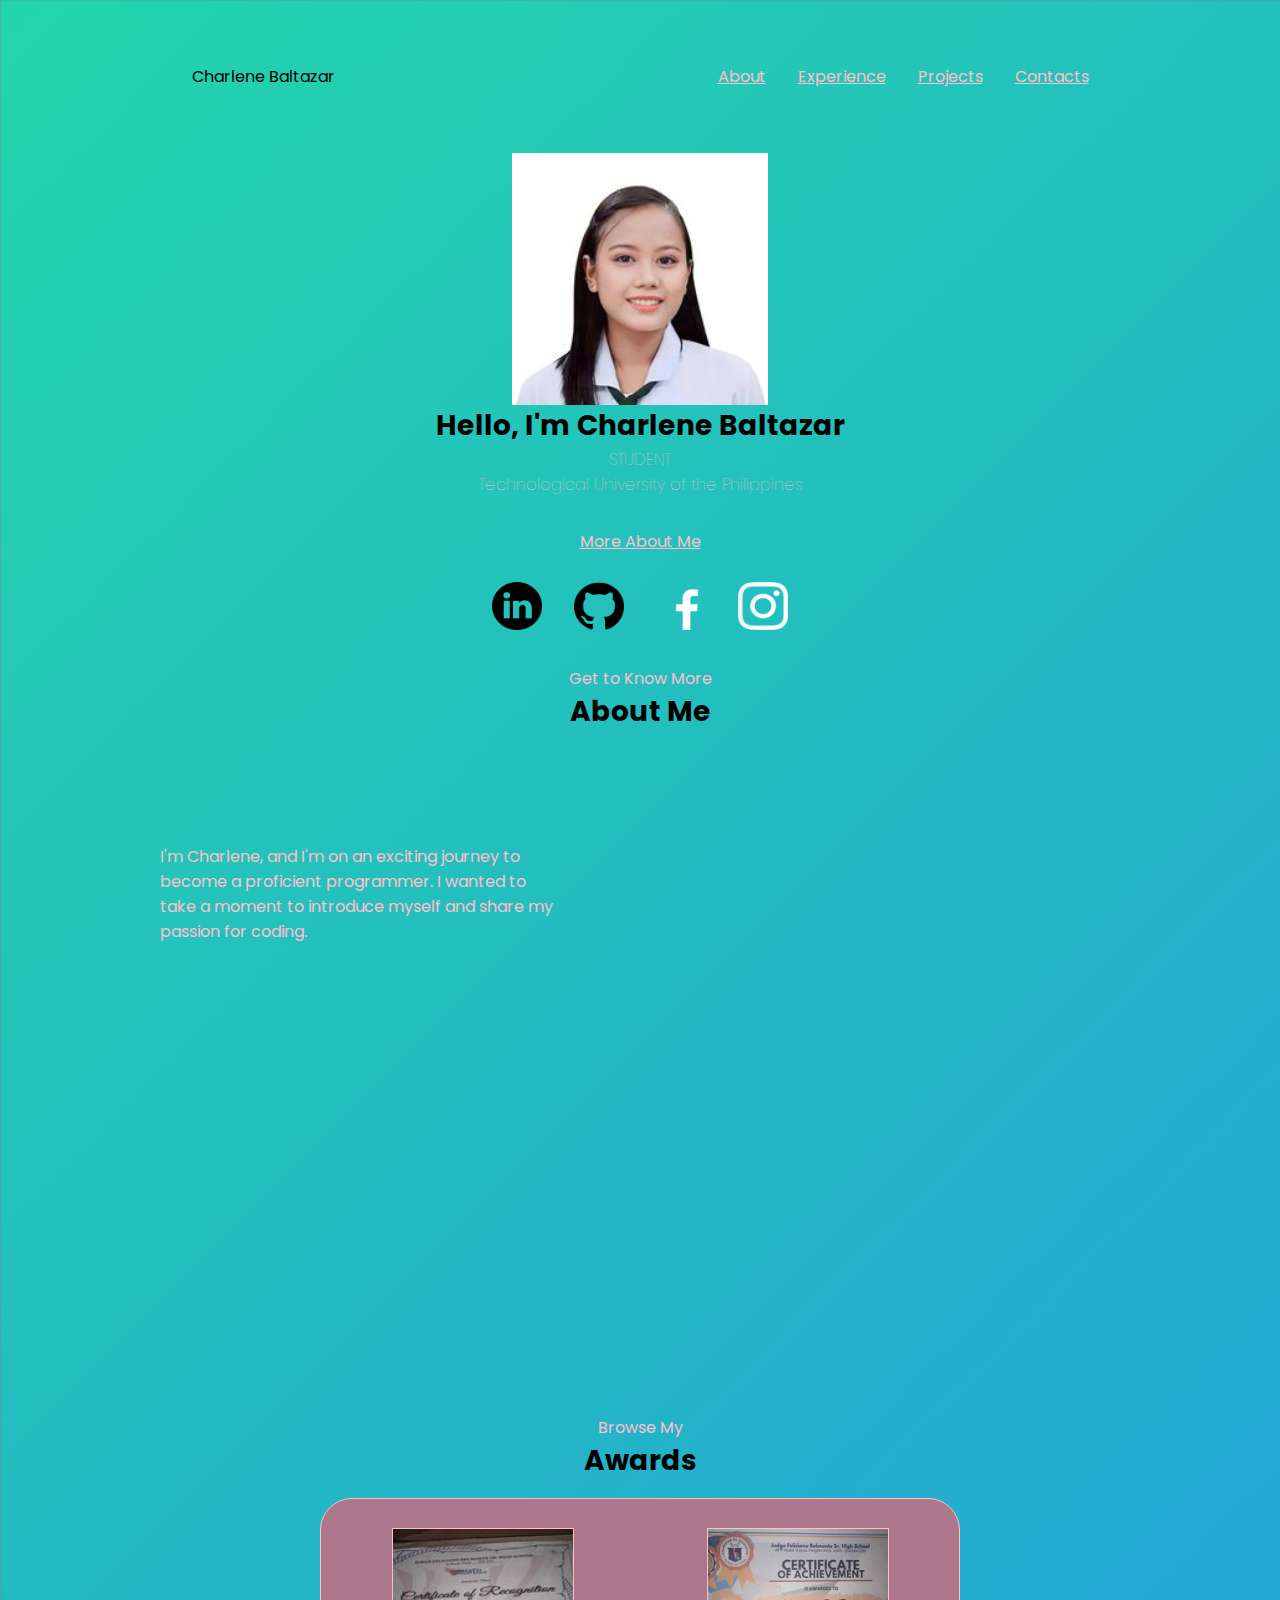
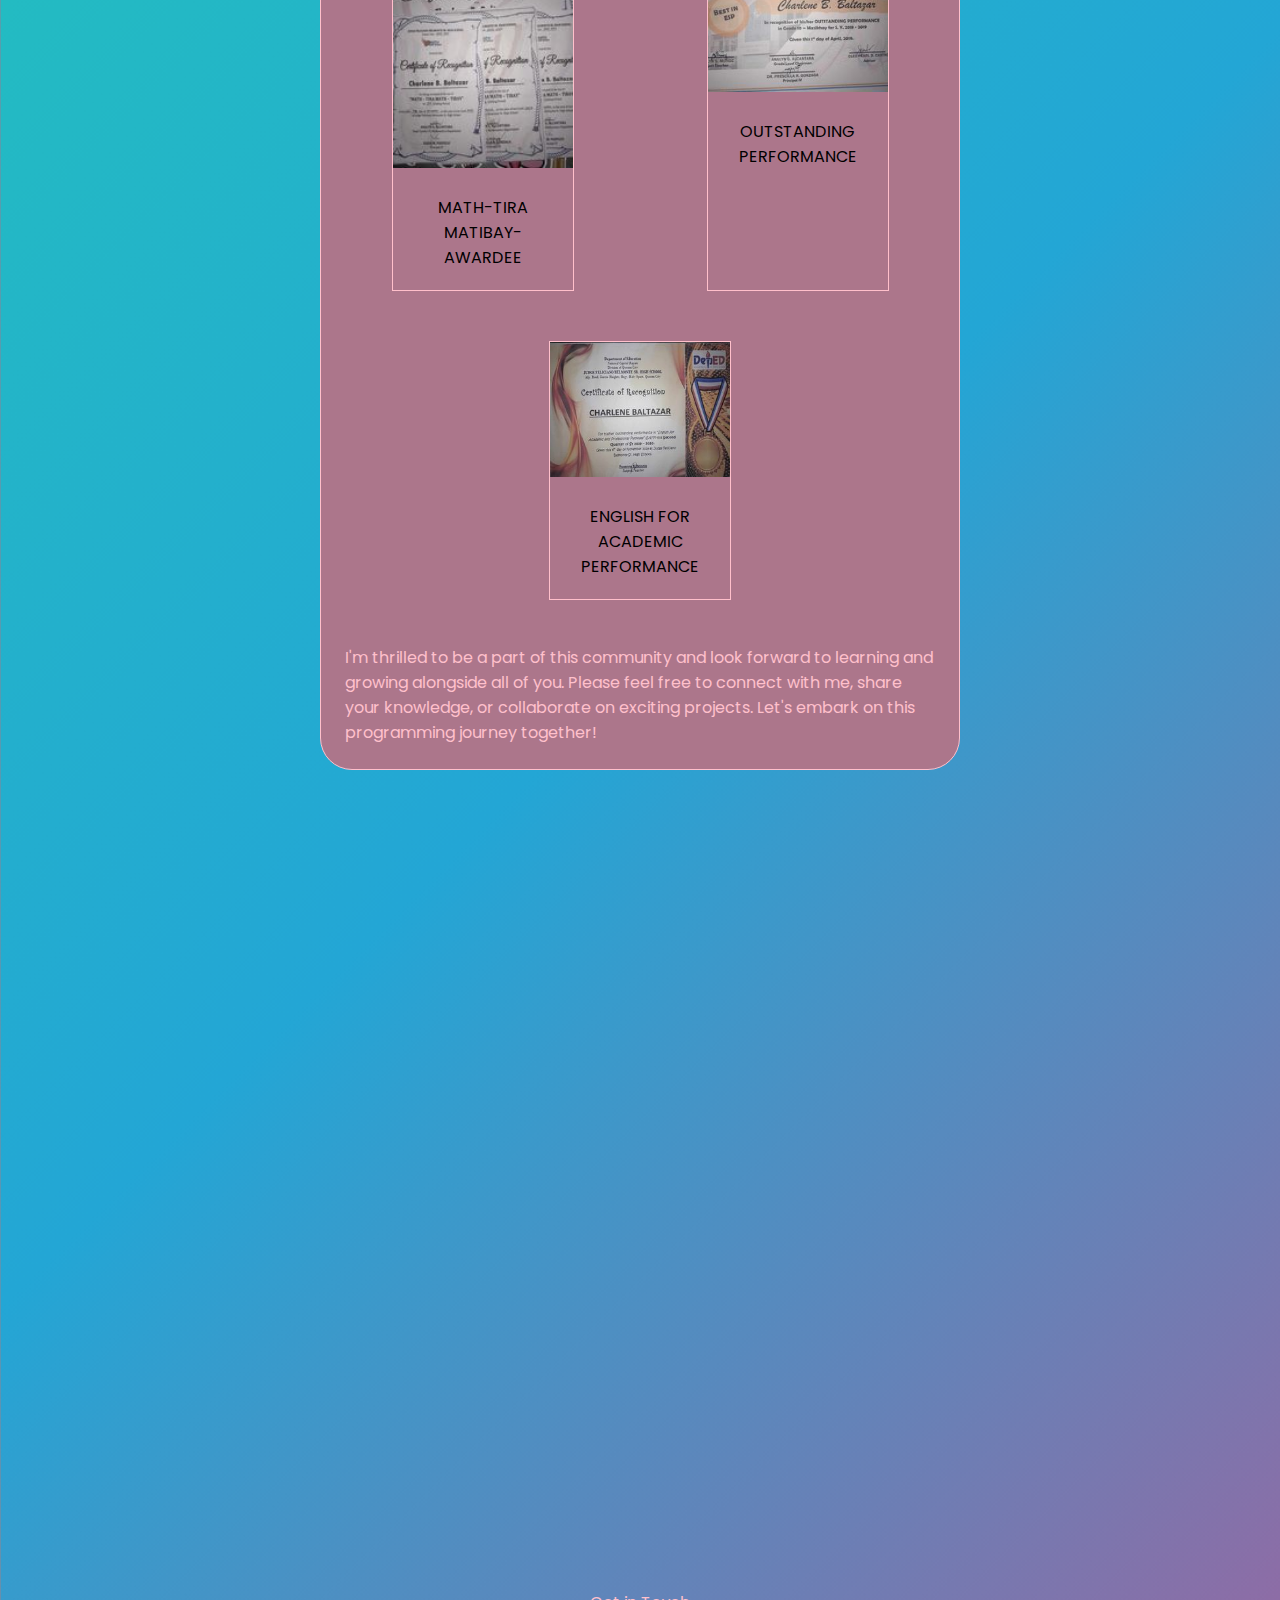
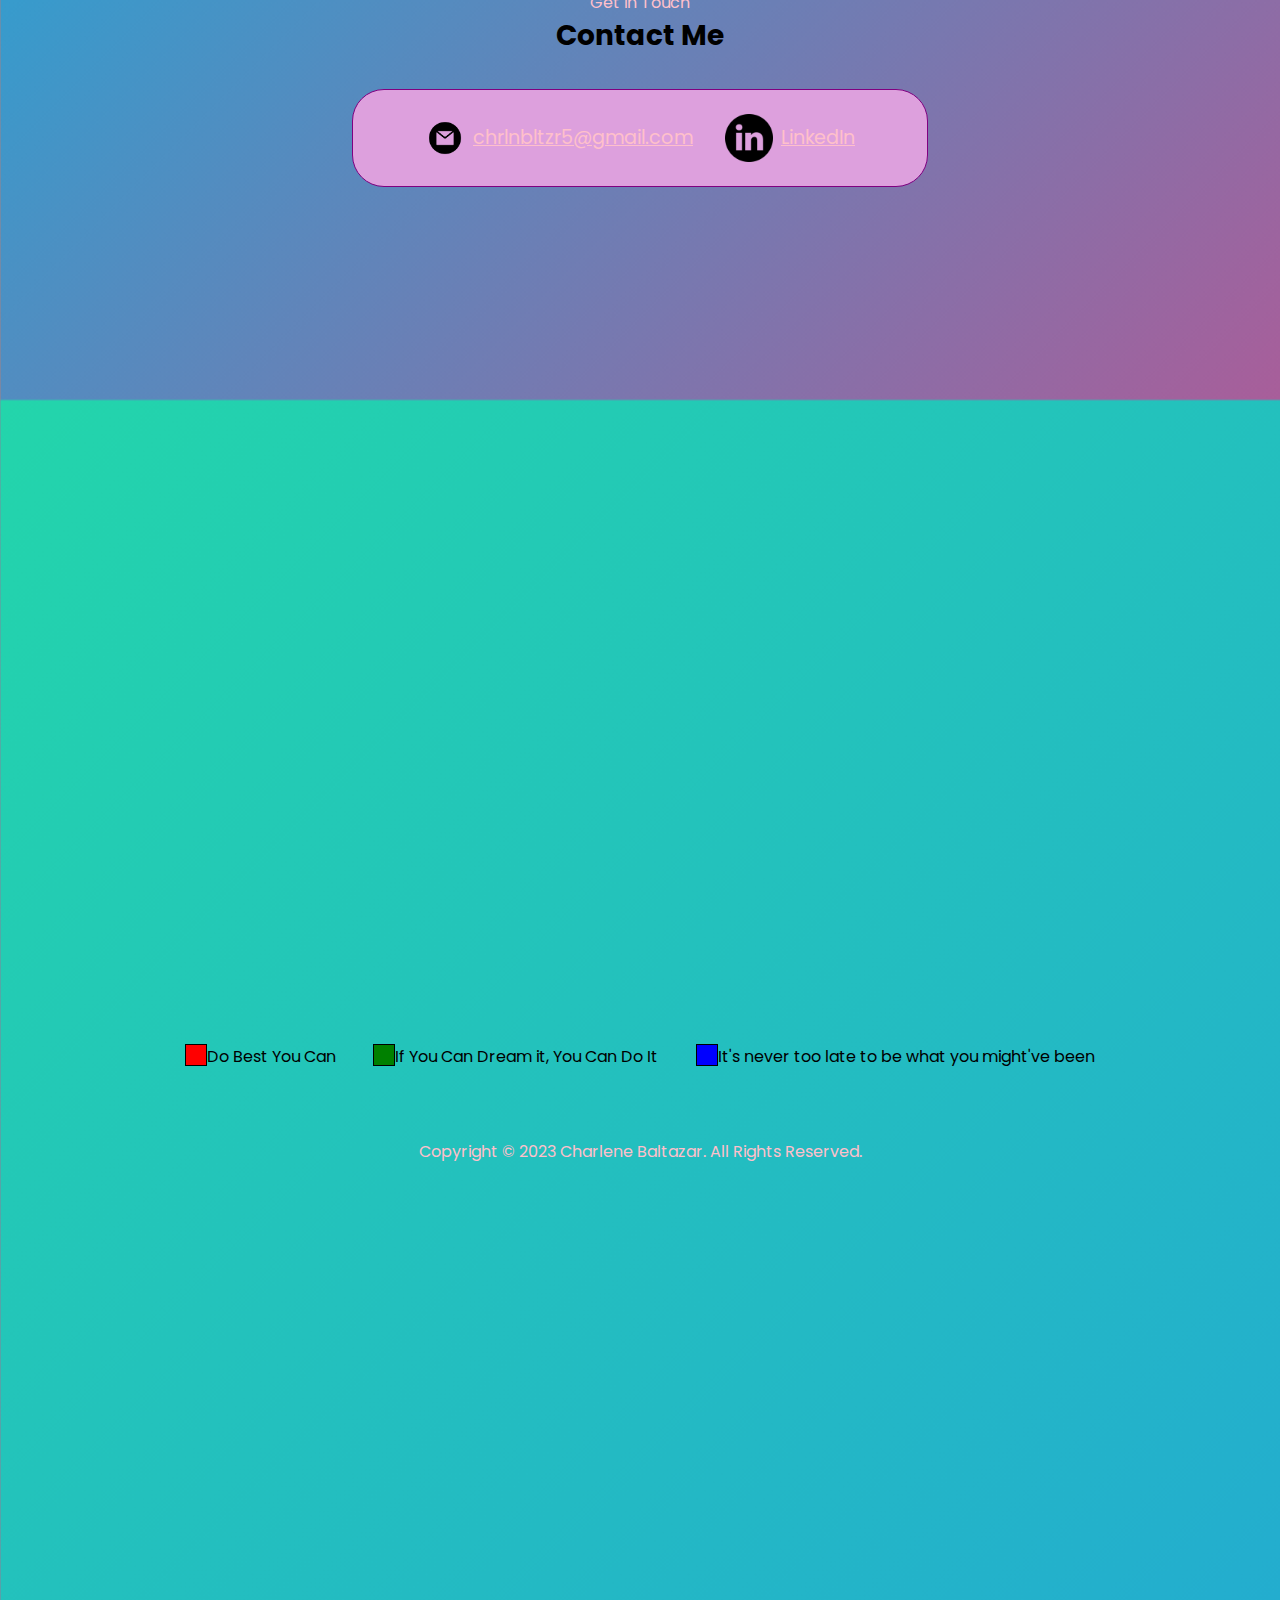
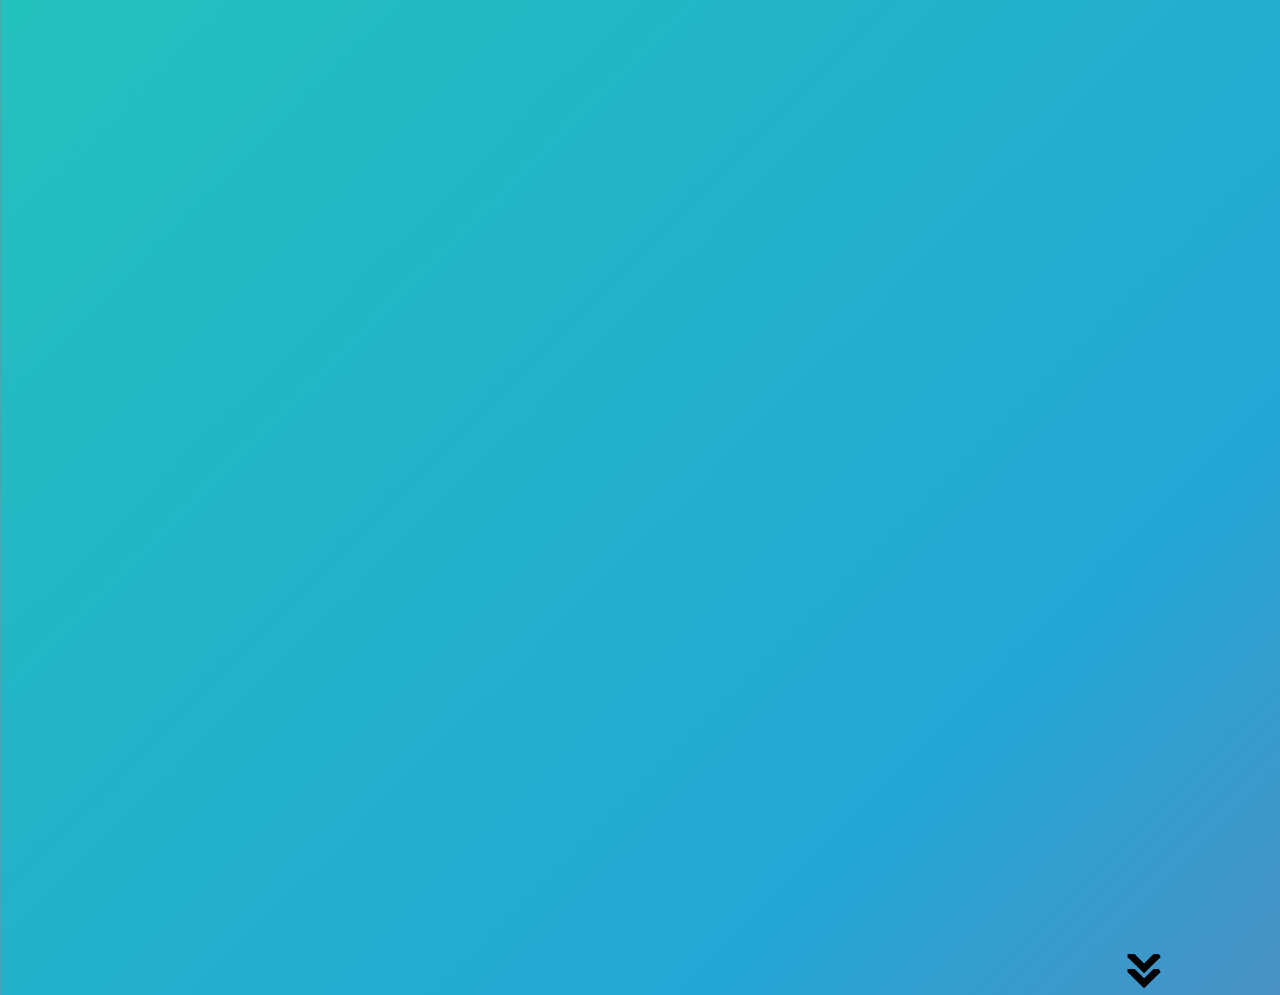
<file: index.html>
<!DOCTYPE html>
<html lang="en">
  <head>
    <meta charset="UTF-8" />
    <meta name="viewport" content="width=device-width, initial-scale=1.0" />
    <title>Charlene Portfolio</title>
    <link rel="stylesheet" href="style.css" />
    <link rel="stylesheet" href="mediaqueries.css" />
  </head>
  <body>
    <nav id="desktop-nav">
      <div class="logo">Charlene Baltazar</div>
      <div>
        <ul class="nav-links">
          <li><a href="#about">About</a></li>
          <li><a href="#experience">Experience</a></li>
          <li><a href="#projects">Projects</a></li>
          <li><a href="#contact">Contacts</a></li>
        </ul>
      </div>
    </nav>




    <nav id="hamburger-nav">
      <div class="logo">Cha</div>
      <div class="hamburger-menu">
        <div class="hamburger-icon" onclick="toggleMenu()">
          <span></span>
          <span></span>
          <span></span>
        </div>
        <div class="menu-links">
          <li><a href="#about" onclick="toggleMenu()">About</a></li>
          <li><a href="#experience" onclick="toggleMenu()">Experience</a></li>
          <li><a href="#projects" onclick="toggleMenu()">Projects</a></li>
          <li><a href="#contact" onclick="toggleMenu()">Contacts</a></li>
        </div>
      </div>
    </nav>
    <img src="./assets/intro.jpg" alt="Paris" class="center">
<div class="banner">
      <div class="opacity_overlay">
          <div class="section__text">
            <h1 class="title">Hello, I'm Charlene Baltazar</h1>
            <p class="section__text__p2">
              STUDENT<br />
             Technological University of the Philippines
            </p>
            <a class="button stroke smoothscroll" href="#about" title=""
              >More About Me</a
            >
            <div class="btn-container">
              <div id="socials-container">
                <img
                  src="./assets/linkedin.png"
                  width="50"
                  height="50"
                  alt="My LinkedIn"
                  class="icon"
                  onclick="location.href='https://www.linkedin.com/in/charlene-baltazar-884b2a292'"
                />
                <img
                  src="./assets/github.png"
                  width="50"
                  height="50"
                  alt="My Github"
                  class="icon"
                  onclick="location.href='https://github.com/saltedcaramel465'"
                />
                <img
                  src="./assets/facebook.png"
                  width="50"
                  height="50"
                  alt="My Facebook"
                  class="icon"
                  onclick="location.href='https://www.facebook.com/profile.php?id=100008316190227'"
                />
                <img
                  src="./assets/instagram.png"
                  width="50"
                  height="50"
                  alt="My Instagram"
                  class="icon"
                  onclick="location.href='https://www.instagram.com/tripplechocohazelnut/'"
                />
              </div>
            </div>
          </div>
        </section>
      </div>
    </div>



        </div>
        </div>
      </div>
    </section>
    <section id="about">
      <p class="section__text__p1">Get to Know More</p>
      <h1 class="title">About Me</h1>
      <div class="section-container">
        <div class="section__pic-container">
          <img
          >
      


      
          <div class="text-container">
            <p>
I'm Charlene, and I'm on an exciting journey to become a proficient programmer. I wanted to take a moment to introduce myself and share my passion for coding.
            </p>
          </div>
        </div>
      </div>
      <img
      
        src="./assets/arrow.png"
        alt="Arrow icon"
        class="icon arrow"
        onclick="location.href='./#projects'"
      />
      <img
>
    <section id="Awards">
      <p class="section__text__p1">Browse My</p>
      <h1 class="title">Awards</h1>
      <div class="experience-details-container">
        <div class="about-containers">
          <div class="details-container color-container">
            <div class="article-container">
 
<html>
<head>
<style>
div.gallery {
  margin: 5px;
  border: 1px solid pink;
  float: left;
  width: 180px;
}

div.gallery:hover {
  border: 1px solid plum;
}

div.gallery img {
  width: 100%;
  height: auto;
}

div.desc {
  padding: 20px;
  text-align: center;
}
</style>
</head>
<body>

<div class="gallery">
  <a target="_blank" href="./assets/Award1.jpg">
    <img src="./assets/Award1.jpg" alt="Cinque Terre" width="600" height="400">
  </a>
  <div class="desc">MATH-TIRA MATIBAY-AWARDEE</div>
</div>

<div class="gallery">
  <a target="_blank" href="./assets/award2.jpg">
    <img src="./assets/award2.jpg" alt="Forest" width="600" height="400">
  </a>
  <div class="desc">OUTSTANDING PERFORMANCE</div>
</div>

<div class="gallery">
  <a target="_blank" href="assets/award3.jpg">
    <img src="assets/award3.jpg" alt="Northern Lights" width="600" height="400">
  </a>
  <div class="desc">ENGLISH FOR ACADEMIC PERFORMANCE</div>
</div>
<img

        src="./assets/arrow.png"
        alt="Arrow icon"
        class="icon arrow"
        onclick="location.href='./#contact'"
/>
<div class="text-container">
            <p>

 I'm thrilled to be a part of this community and look forward to learning and growing alongside all of you. Please feel free to connect with me, share your knowledge, or collaborate on exciting projects. Let's embark on this programming journey together!</p>

</div>


              <src="./assets/arrow.png"
        alt="Arrow icon"
        class="icon arrow"
        onclick="location.href='./#contact'"
      />
    </section>
    <section id="contact">
      <p class="section__text__p1">Get in Touch</p>
      <h1 class="title">Contact Me</h1>
      <div class="contact-info-upper-container">
        <div class="contact-info-container">
          <img
            src="./assets/email.png"
            alt="Email icon"
            class="icon contact-icon email-icon"
          />
          <p><a href="mailto:examplemail@gmail.com">chrlnbltzr5@gmail.com</a></p>
        </div>
        <div class="contact-info-container">
          <img
            src="./assets/linkedin.png"
            alt="LinkedIn icon"
            class="icon contact-icon"
          />
          <p><a href="https://www.linkedin.com">LinkedIn</a></p>
        </div>
      </div>
    </section>
    <footer>
      <nav>


        <div><div class='box red'></div>Do Best You Can</div>
<br>
<div><div class='box green'></div>If You Can Dream it, You Can Do It</div>
<br>
<div><div class='box blue'></div>It's never too late to be what you might've been</div>
        
        </div>
      </nav>



      <p>Copyright &#169; 2023 Charlene Baltazar. All Rights Reserved.</p>
    </footer>
    <script src="script.js"></script>
  </body>
</html>
</file>
<file: style.css>
/* Whole HTML Document */

@import url("https://fonts.googleapis.com/css2?family=Poppins:wght@300;400;500;600&display=swap");

.center {
    display: block;
    margin-left: auto;
    margin-right: auto;
    width: 20%;
}

* {
    margin: 0;
    padding: 0;
    /* border: 1px solid red; */
}

body {
    font-family: "Poppins", sans-serif;
}


html,
body {
    width: 100%;
    height: 100%;
}

body {
    background: linear-gradient(-45deg, #ee7752, #e73c7e, #23a6d5, #23d5ab);
    background-size: 400% 400%;
    animation: gradient 15s ease infinite;
}

@keyframes gradient {
    0% {
        background-position: 0% 50%;
    }

    50% {
        background-position: 100% 50%;
    }

    100% {
        background-position: 0% 50%;
    }
}



html {
    scroll-behavior: smooth;
}

p {
    color: pink;

}

/* Transition */
a,
.btn {
    transition: all 300ms ease;
}

/* Desktop Nav */
nav,
.nav-links {
    display: flex;
}

nav {
    justify-content: space-around;
    align-items: center;
    height: 17vh;
}

.nav-links {
    gap: 2rem;
    list-style: none;
    font-size: 1rem;
}

a {
    color: pink;

    text-decoration: underline;
    text-decoration-color: pink;
}

a:hover {
    color: pink;
    text-decoration: underline;
    text-underline-offset: 1rem;
    text-decoration-color: purple;
}

.logo {
    font-size: 1rem;
}

.logo:hover {
    cursor: default;
}

/* Hamburger Menu */

#hamburger-nav {
    display: none;
}

.hamburger-menu {
    position: relative;
    display: inline-block;
}

.hamburger-icon {
    display: flex;
    flex-direction: column;
    justify-content: space-between;
    height: 24px;
    width: 30px;
    cursor: pointer;
}

.hamburger-icon span {
    width: 100%;
    height: 2px;
    background-color: palevioletred;
}

.menu-links {
    position: absolute;
    top: 100%;
    right: 0;
    background-color: palevioletred;
    width: fit-content;
    max-height: 0;
    overflow: hidden;
    transition: all 0.3 ease-in-out;
}

.menu-links a {
    display: block;
    padding: 10px;
    text-align: center;
    font-size: 1.5rem;
    color: plum;
    text-decoration: none;
    transition: all 0.3 ease-in-out;
}

.menu-links li {
    list-style: none;
}

.menu-links.open {
    max-height: 300px;
}

.hamburger-icon.open span:first-child {
    transform: rotate(45deg) translate(10px, 5px);
}

.hamburger-icon.open span:nth-child(2) {
    opacity: 0;
}

.hamburger-icon.open span:last-child {
    transform: rotate(-45deg) translate(10px, -5px);
}

.hamburger-icon span:first-child {
    transform: none;
}

.hamburger-icon span:first-child {
    opacity: 1;
}

.hamburger-icon span:first-child {
    transform: none;
}

/* Section */

section {
    padding-top: 4vh;
    height: 96vh;
    margin: 0 10rem;
    box-sizing: border-box;
    min-height: fit-content;
}


.section-container {
    display: flex;
}

/* Profile Section */

#profile {
    display: flex;
    justify-content: center;
    gap: 5rem;
    height: 80vh;
}

.section__pic-container {
    display: flex;
    height: 400px;
    width: 400px;
    margin: auto 0;
}

.section__text {
    align-self: center;
    text-align: center;
}



.section__text p {
    font-weight: 5;
}

.section__text__p1 {
    text-align: center;
}

.section__text__p2 {
    font-size: -1rem;
    margin-bottom: 2rem;
}

.title {
    font-size: 1.75rem;
    text-align: center;
}

#socials-container {
    display: flex;
    justify-content: center;
    margin-top: 1.75rem;
    gap: 2rem;
}

/*Icon*/

.icon {
    cursor: pointer;
    height: 3rem;
}

/* Buttons */


.btn-container {
    display: flex;
    justify-self: center;
    gap: 1rem;
}

.btn {
    font-weight: 600;
    transition: all 300ms ease;
    padding: 1rem;
    width: 8rem;
    border-radius: 2rem;
}

.btn-container {
    gap: 1rem;
}

.row {
    width: 94%;
    max-width: 1140px;
    margin: 0 auto;
}



/* About Section */

#about {
    position: relative;
}

.about-containers {
    gap: 22rem;
    margin-bottom: 1rem;
    margin-top: 1rem;
}

.about-details-container {
    justify-content: center;
    flex-direction: column;
}

.about-containers,
.about-details-container {
    display: flex;
}



.details-container {
    padding: 1.5rem;
    flex: 1;
    background: rgb(172, 118, 139);
    border-radius: 2rem;
    border: whitesmoke 0.1rem solid;
    border-color: purple;
    text-align: center;
}

.section-container {
    gap: 4rem;
    height: 75%;
}

.section__pic-container {
    height: 400px;
    width: 400px;
    margin: auto 0;
}

.arrow {
    position: absolute;
    right: -3rem;
    bottom: -100rem;
}

/* Skills Section */

#experience {
    position: relative;
}

.experience-sub-title {
    color: purple;
    font-weight: 500;
    font-size: 1rem;
    margin-bottom: 2rem;
}

.experience-details-container {
    display: flex;
    justify-content: center;
    flex-direction: left;
}




/* Experience Section */

#experience {
    position: center;
}

.experience-sub-title {
    color: purple;
    font-weight: 20;
    font-size: 3rem;
    margin-bottom: 10rem;
}

.experience-details-container {
    display: flex;
    justify-content: center;
    flex-direction: column;
}

.article-container {
    display: flex;
    text-align: initial;
    flex-wrap: wrap;
    flex-direction: row;
    gap: 2.5rem;
    justify-content: space-around;
}

article {
    display: flex;
    width: 10rem;
    justify-content: space-around;
    gap: 0.5rem;
}

article .icon {
    position: default;
}

/* Projects Section */

#projects {
    position: relative;
}

.color-container {
    border-color: pink;
    background: rgb(172, 118, 139);
}

.project-img {

    width: 50%;
    height: 30%;
}

.project-title {
    margin: 2rem;
    color: pink;
}

.project-btn {
    color: pink;
    border-color: palevioletred;
}



/* Contact Section */
#contact {
    display: flex;
    justify-content: center;
    flex-direction: column;
    height: 200vh;
}

.contact-info-upper-container {
    display: flex;
    justify-content: center;
    border-radius: 2rem;
    border: pink 0.1rem solid;
    border-color: purple;
    background: plum;
    margin: 2rem;
    padding: 0.5rem;
}

.contact-info-container {
    display: flex;
    align-items: center;
    justify-content: center;
    gap: 0.5rem;
    margin: 1rem;
}

.contact-info-container p {
    font-size: larger;
}

.contact-icon {
    cursor: default;
}

.email-icon {
    height: 2.5rem;
}


.box {
    float: left;
    height: 20px;
    width: 20px;
    margin-bottom: 15px;
    border: 1px solid black;
    clear: both;
}

.red {
    background-color: red;
}

.green {
    background-color: green;
}

.blue {
    background-color: blue;
}


/* Footer */

footer {
    height: 1vh;
    margin: 0 1rem;
}

footer p {
    text-align: center;
}
</file>
<file: mediaqueries.css>
@media screen and (min-width: 1400px) {
    #leftsidebar {
        width: 200px;
        float: left;
    }

    #main {
        margin-left: 216px;
    }
}
</file>
